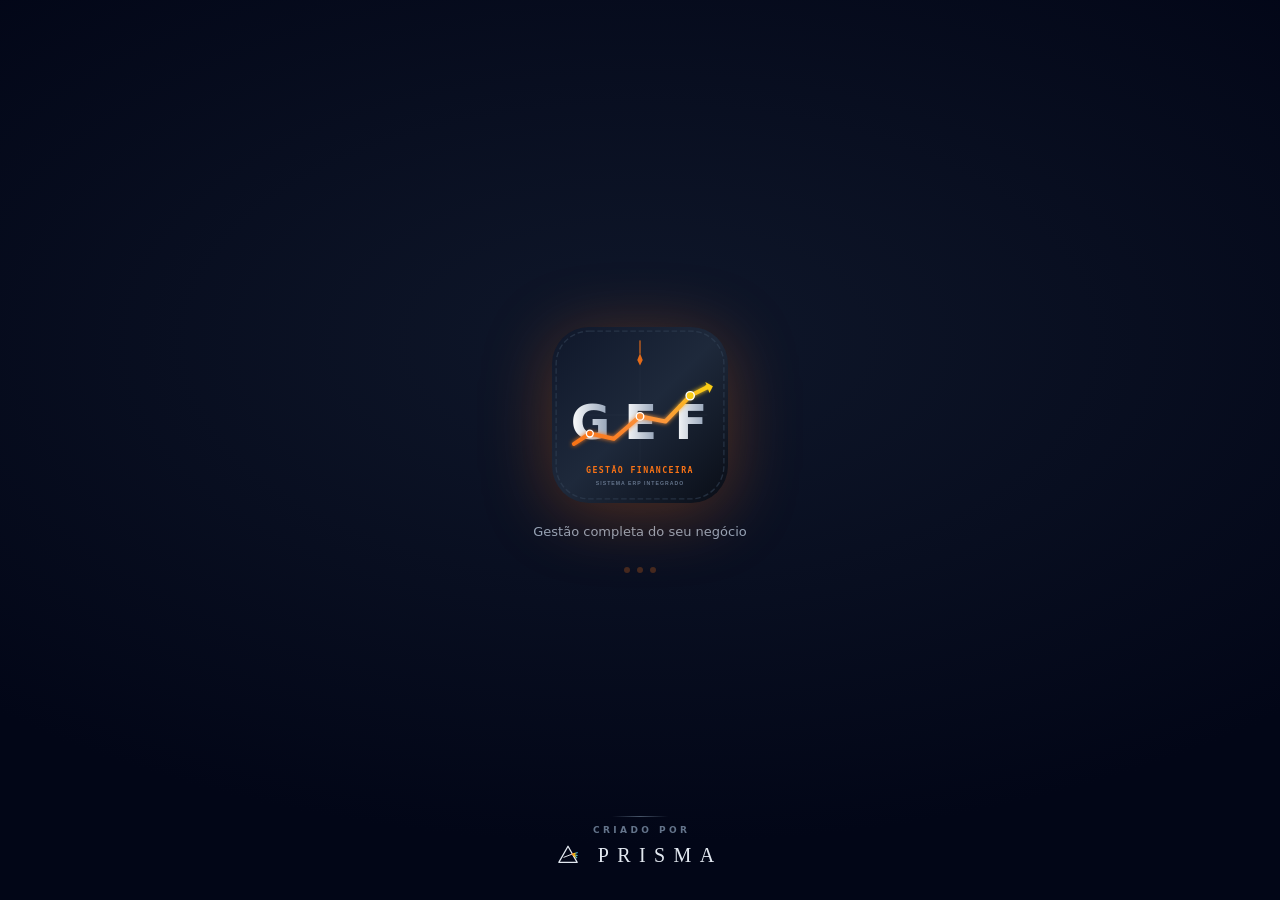
<file: index.html>
<!DOCTYPE html>
<html lang="pt-MZ">
<head>
  <meta charset="UTF-8">
  <meta name="viewport" content="width=device-width, initial-scale=1.0, viewport-fit=cover">
  <title>GEF Gestão Financeira ERP</title>
  <meta name="description" content="Gestão completa do seu negócio.">
  <meta property="og:title" content="GEF Gestão Financeira ERP">
  <meta property="og:description" content="Gestão completa do seu negócio.">
  <link rel="icon" type="image/svg+xml" href="assets/icons/icon.svg">
  <!-- PWA: o <link rel="manifest"> NÃO está aqui de propósito. js/core/app-identity.js injecta-o só depois de login válido
       (manifesto personalizado da loja ou, sem identidade, manifest.webmanifest). Assim não há instalação antes de autenticar. -->
  <meta name="theme-color" content="#020617">
  <meta name="mobile-web-app-capable" content="yes">
  <meta name="apple-mobile-web-app-capable" content="yes">
  <meta name="apple-mobile-web-app-status-bar-style" content="black-translucent">
  <meta name="apple-mobile-web-app-title" content="GEF">
  <link rel="apple-touch-icon" href="assets/icons/apple-touch-icon.png">
  
  <!-- Estilos Puros (CSS) -->
  <link rel="stylesheet" href="css/global.css">
  <link rel="stylesheet" href="css/layout.css">
  <link rel="stylesheet" href="css/components.css">
  <style>
    /* Abertura GEF + PRISMA: aparece já no 1.º frame e sai quando a aplicação desenha o ecrã (ver script no fim) */
    #gef-boot{position:fixed;inset:0;z-index:10000;display:flex;flex-direction:column;align-items:center;justify-content:center;
      background:radial-gradient(120% 90% at 50% 38%,#0f172a 0%,#020617 62%);color:#e2e8f0;transition:opacity .45s ease;
      padding:env(safe-area-inset-top,0) 0 env(safe-area-inset-bottom,0)}
    #gef-boot.out{opacity:0;pointer-events:none}
    #gef-boot .logo{width:min(46vw,176px);height:auto;filter:drop-shadow(0 10px 34px rgba(249,115,22,.30));animation:gefIn .8s ease both}
    #gef-boot .fin{margin-top:18px;font:700 11px/1 system-ui,-apple-system,sans-serif;letter-spacing:.34em;color:#f59e0b;text-transform:uppercase;padding-left:.34em}
    #gef-boot .tag{margin-top:20px;font:400 13px/1.4 system-ui,-apple-system,sans-serif;color:#94a3b8}
    #gef-boot .dots{margin-top:26px;display:flex;gap:7px}
    #gef-boot .dots i{width:6px;height:6px;border-radius:50%;background:#f97316;opacity:.25;animation:gefDot 1.1s infinite ease-in-out}
    #gef-boot .dots i:nth-child(2){animation-delay:.18s}#gef-boot .dots i:nth-child(3){animation-delay:.36s}
    #gef-boot .by{position:absolute;left:0;right:0;bottom:calc(34px + env(safe-area-inset-bottom,0px));display:flex;flex-direction:column;align-items:center;gap:9px}
    #gef-boot .by .ln{width:56px;height:1px;background:linear-gradient(90deg,transparent,#475569,transparent)}
    #gef-boot .by small{font:600 9px/1 system-ui,-apple-system,sans-serif;letter-spacing:.38em;text-transform:uppercase;color:#64748b;padding-left:.38em}
    #gef-boot .by div{display:flex;align-items:center;gap:10px}
    #gef-boot .by b{font:300 20px/1 Georgia,'Times New Roman',serif;letter-spacing:.42em;color:#e2e8f0;padding-left:.42em}
    @keyframes gefIn{from{opacity:0;transform:translateY(8px) scale(.96)}to{opacity:1;transform:none}}
    @keyframes gefDot{0%,100%{opacity:.25;transform:scale(.8)}50%{opacity:1;transform:scale(1.15)}}
    @media (prefers-reduced-motion:reduce){#gef-boot .logo,#gef-boot .dots i{animation:none}}
  </style>
</head>
<body>
  <!-- Abertura / processamento: logótipo GEF em destaque; PRISMA (empresa criadora) por baixo -->
  <div id="gef-boot" role="status" aria-label="A abrir GEF">
    <img class="logo" src="assets/icons/icon.svg" alt="GEF">
    <div class="tag">Gestão completa do seu negócio</div>
    <div class="dots" aria-hidden="true"><i></i><i></i><i></i></div>
    <div class="by">
      <span class="ln"></span><small>Criado por</small>
      <div>
        <svg width="22" height="22" viewBox="0 0 24 24" aria-hidden="true"><defs><linearGradient id="bootSp" x1="0" y1="0" x2="1" y2="0"><stop offset="0" stop-color="#f97316"/><stop offset=".5" stop-color="#facc15"/><stop offset="1" stop-color="#38bdf8"/></linearGradient></defs><path d="M12 2.5 22 20H2z" fill="none" stroke="#e2e8f0" stroke-width="1.4" stroke-linejoin="round"/><path d="M7.5 14.5 16.5 11" stroke="#f8fafc" stroke-width="1" stroke-linecap="round"/><path d="M16.5 11 22 9.5M16.5 11l5.5 1.5M16.5 11l5 4" stroke="url(#bootSp)" stroke-width="1.3" stroke-linecap="round"/></svg>
        <b>PRISMA</b>
      </div>
    </div>
  </div>

  <!-- Cabeçalho / Navbar Global -->
  <div id="navbar-root"></div>

  <!-- Layout Principal com Sidebar e Conteúdo -->
  <div class="app-layout">
    <div id="sidebar-root"></div>

    <main class="main-content" id="main-content-root">
      <!-- Banner de Alerta / Trava SaaS (se vencido) -->
      <div id="lock-banner-root"></div>

      <!-- Container Dinâmico do Módulo Ativo -->
      <div id="module-container"></div>
    </main>
  </div>

  <!-- Script Principal Vanilla JavaScript (ES Module) -->
  <script type="module" src="js/native-bridge.js"></script>
  <script type="module" src="js/app.js"></script>
  <script type="module" src="js/pwa.js"></script>
  <script>
    /* Fecha a abertura quando a aplicação já desenhou conteúdo (mín. 1,1 s para não piscar; máx. 8 s de segurança). */
    (function () {
      var boot = document.getElementById('gef-boot'); if (!boot) return;
      var t0 = Date.now(), done = false;
      function hide() { if (done) return; done = true; boot.classList.add('out'); setTimeout(function () { boot.remove(); }, 600); }
      function ready() { setTimeout(hide, Math.max(0, 1100 - (Date.now() - t0))); }
      var mc = document.getElementById('module-container');
      if (mc) {
        if (mc.children.length) ready();
        else new MutationObserver(function (m, o) { if (mc.children.length) { o.disconnect(); ready(); } }).observe(mc, { childList: true });
      }
      setTimeout(hide, 8000);
    })();
  </script>
</body>
</html>
</file>
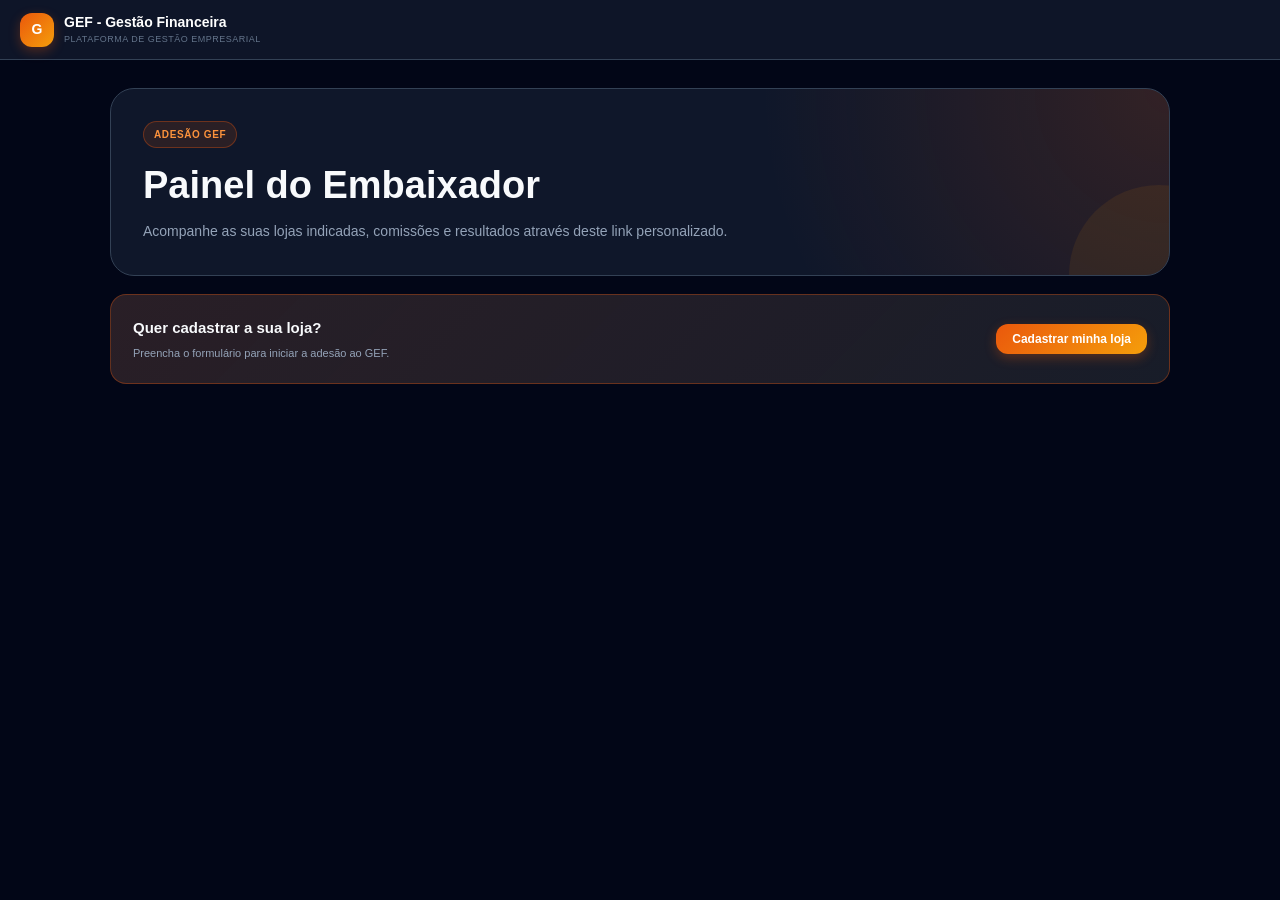
<file: adesao.html>
<!DOCTYPE html>
<html lang="pt">
<head>
    <meta charset="UTF-8">
    <meta name="viewport" content="width=device-width, initial-scale=1.0">

    <title>Adesão | GEF - Gestão Financeira</title>
    <link rel="manifest" href="./manifest.webmanifest">
    <meta name="theme-color" content="#020617">
    <link rel="icon" type="image/svg+xml" href="./assets/icons/icon.svg">
    <link rel="apple-touch-icon" href="./assets/icons/apple-touch-icon.png">

    <!-- CSS OFICIAL GEF -->
    <link rel="stylesheet" href="./css/global.css">
    <link rel="stylesheet" href="./css/components.css">
    <link rel="stylesheet" href="./css/layout.css">

    <style>

        .adesao-page {
            min-height: 100vh;
            background: var(--bg-primary);
        }

        .adesao-header {
            position: sticky;
            top: 0;
            z-index: 40;
            height: 60px;
            background-color: rgba(15, 23, 42, 0.95);
            backdrop-filter: blur(8px);
            border-bottom: 1px solid var(--border-color);
            display: flex;
            align-items: center;
            padding: 0 20px;
        }

        .adesao-brand {
            display: flex;
            align-items: center;
            gap: 10px;
        }

        .adesao-brand-mark {
            width: 34px;
            height: 34px;
            border-radius: var(--radius-md);
            display: flex;
            align-items: center;
            justify-content: center;
            background: var(--primary-gradient);
            color: #fff;
            font-weight: 900;
            font-size: 14px;
            box-shadow: 0 4px 12px rgba(234, 88, 12, .3);
        }

        .adesao-brand-text {
            display: flex;
            flex-direction: column;
        }

        .adesao-brand-title {
            font-size: 14px;
            font-weight: 900;
            color: #fff;
        }

        .adesao-brand-sub {
            font-size: 9px;
            color: var(--text-muted);
            text-transform: uppercase;
            letter-spacing: .5px;
        }

        .adesao-main {
            width: 100%;
            max-width: 1100px;
            margin: 0 auto;
            padding: 28px 20px 50px;
        }

        .hero-card {
            position: relative;
            overflow: hidden;
            background:
                radial-gradient(
                    circle at top right,
                    rgba(234, 88, 12, .16),
                    transparent 38%
                ),
                var(--bg-secondary);
            border: 1px solid var(--border-color);
            border-radius: var(--radius-xl);
            padding: 32px;
            margin-bottom: 18px;
        }

        .hero-card::after {
            content: "";
            position: absolute;
            width: 180px;
            height: 180px;
            right: -80px;
            bottom: -90px;
            background: rgba(245, 158, 11, .08);
            border-radius: 50%;
        }

        .hero-label {
            display: inline-flex;
            align-items: center;
            gap: 6px;
            margin-bottom: 14px;
            padding: 5px 10px;
            border-radius: 999px;
            background: rgba(234, 88, 12, .12);
            color: #fb923c;
            border: 1px solid rgba(234, 88, 12, .35);
            font-size: 10px;
            font-weight: 700;
            text-transform: uppercase;
            letter-spacing: .6px;
        }

        .hero-title {
            font-size: clamp(25px, 4vw, 38px);
            margin-bottom: 10px;
        }

        .hero-description {
            max-width: 720px;
            color: var(--text-secondary);
            font-size: 14px;
            line-height: 1.7;
        }

        .ambassador-profile {
            display: none;
            margin-top: 24px;
            padding-top: 20px;
            border-top: 1px solid var(--border-subtle);
        }

        .ambassador-profile-inner {
            display: flex;
            align-items: center;
            gap: 14px;
        }

        .ambassador-avatar {
            width: 48px;
            height: 48px;
            flex: 0 0 48px;
            border-radius: 50%;
            display: flex;
            align-items: center;
            justify-content: center;
            background: var(--primary-gradient);
            color: #fff;
            font-size: 17px;
            font-weight: 800;
        }

        .ambassador-label {
            color: var(--text-muted);
            font-size: 10px;
            text-transform: uppercase;
            font-weight: 700;
            letter-spacing: .5px;
        }

        .ambassador-name {
            margin-top: 2px;
            font-size: 17px;
            font-weight: 800;
        }

        .ambassador-code {
            margin-top: 3px;
            color: var(--accent-amber);
            font-family: var(--font-mono);
            font-size: 11px;
        }


        /* =====================================================
           RESUMO FINANCEIRO
        ===================================================== */

        .financial-grid {
            display: grid;
            grid-template-columns: repeat(auto-fit, minmax(170px, 1fr));
            gap: 14px;
            margin-bottom: 18px;
        }

        .financial-card {
            background: var(--bg-secondary);
            border: 1px solid var(--border-color);
            border-radius: var(--radius-lg);
            padding: 20px;
        }

        .financial-label {
            color: var(--text-muted);
            font-size: 10px;
            font-weight: 700;
            text-transform: uppercase;
            letter-spacing: .5px;
            margin-bottom: 8px;
        }

        .financial-value {
            font-size: 22px;
            font-weight: 900;
            color: var(--text-primary);
        }

        .financial-card.rate .financial-value {
            color: var(--accent-amber);
        }



        /* =====================================================
           PAINEL DO EMBAIXADOR (visível só ao dono autenticado)
        ===================================================== */

        .financial-hint {
            margin-top: 4px;
            color: var(--text-muted);
            font-size: 10px;
        }

        .owner-hint {
            display: none;
            margin-bottom: 18px;
            padding: 14px 16px;
            border-radius: var(--radius-md);
            font-size: 12px;
            line-height: 1.6;
            align-items: center;
            justify-content: space-between;
            gap: 14px;
            flex-wrap: wrap;
        }

        .owner-hint.info {
            background: rgba(59, 130, 246, .1);
            border: 1px solid rgba(59, 130, 246, .35);
            color: #bfdbfe;
        }

        .owner-hint.error {
            background: rgba(239, 68, 68, .1);
            border: 1px solid rgba(239, 68, 68, .4);
            color: #fca5a5;
        }

        .owner-hint a {
            color: inherit;
            font-weight: 800;
        }

        .share-row {
            display: flex;
            gap: 8px;
            flex-wrap: wrap;
        }

        .share-row input {
            flex: 1 1 260px;
            min-width: 0;
            font-family: var(--font-mono);
            font-size: 11px;
        }

        .store-status-row {
            display: flex;
            align-items: center;
            justify-content: space-between;
            gap: 8px;
            margin-bottom: 7px;
        }

        .notif-list {
            display: grid;
            gap: 8px;
            list-style: none;
            margin: 0;
            padding: 0;
        }

        .notif-item {
            padding: 10px 12px;
            border-radius: var(--radius-md);
            border: 1px solid var(--border-color);
            background: rgba(30, 41, 59, .55);
            font-size: 12px;
        }

        .notif-item strong {
            display: block;
            color: var(--text-primary);
        }

        .notif-item span {
            color: var(--text-secondary);
            font-size: 11px;
        }

        .notif-item small {
            display: block;
            margin-top: 2px;
            color: var(--text-muted);
            font-size: 10px;
        }

        .notif-item.danger  { border-color: rgba(239, 68, 68, .45); }
        .notif-item.warning { border-color: rgba(245, 158, 11, .45); }
        .notif-item.success { border-color: rgba(16, 185, 129, .4); }
        .notif-item.info    { border-color: rgba(59, 130, 246, .4); }

        .panel-loading {
            padding: 14px;
            text-align: center;
            color: var(--text-muted);
            font-size: 12px;
        }

        /* =====================================================
           SEÇÕES
        ===================================================== */

        .section-card {
            background: var(--bg-secondary);
            border: 1px solid var(--border-color);
            border-radius: var(--radius-lg);
            padding: 22px;
            margin-bottom: 18px;
        }

        .section-header {
            display: flex;
            align-items: center;
            justify-content: space-between;
            gap: 15px;
            padding-bottom: 14px;
            margin-bottom: 16px;
            border-bottom: 1px solid var(--border-subtle);
        }

        .section-title {
            font-size: 15px;
            font-weight: 800;
        }

        .section-description {
            color: var(--text-muted);
            font-size: 11px;
        }

        .stores-list {
            display: grid;
            grid-template-columns: repeat(auto-fit, minmax(260px, 1fr));
            gap: 12px;
        }

        .store-card {
            background: rgba(30, 41, 59, .55);
            border: 1px solid var(--border-color);
            border-radius: var(--radius-md);
            padding: 15px;
            transition: all .15s ease;
        }

        .store-card:hover {
            background: var(--bg-card);
            border-color: var(--primary);
            transform: translateY(-2px);
        }

        .store-name {
            font-size: 13px;
            font-weight: 700;
            color: #fff;
            margin-bottom: 7px;
        }

        .store-city {
            color: var(--text-secondary);
            font-size: 11px;
            margin-bottom: 12px;
        }

        .store-info {
            display: grid;
            gap: 7px;
            color: var(--text-secondary);
            font-size: 11px;
            line-height: 1.5;
        }

        .store-info strong {
            color: var(--text-primary);
        }

        .store-commission {
            margin-top: 12px;
            padding-top: 12px;
            border-top: 1px solid var(--border-subtle);
            color: var(--accent-emerald);
            font-weight: 700;
        }

        .empty-stores {
            padding: 25px;
            text-align: center;
            color: var(--text-muted);
            border: 1px dashed var(--border-color);
            border-radius: var(--radius-md);
        }


        /* =====================================================
           CTA
        ===================================================== */

        .cta-card {
            background:
                linear-gradient(
                    135deg,
                    rgba(234, 88, 12, .12),
                    rgba(245, 158, 11, .04)
                ),
                var(--bg-secondary);
            border: 1px solid rgba(234, 88, 12, .35);
            border-radius: var(--radius-lg);
            padding: 22px;
            display: flex;
            align-items: center;
            justify-content: space-between;
            gap: 20px;
        }

        .cta-title {
            font-size: 15px;
            font-weight: 800;
            margin-bottom: 5px;
        }

        .cta-text {
            color: var(--text-secondary);
            font-size: 11px;
        }

        .cta-button {
            flex-shrink: 0;
        }


        /* =====================================================
           FORMULÁRIO
        ===================================================== */

        .form-section {
            display: none;
            animation: fadeIn .2s ease-out forwards;
        }

        .form-grid {
            display: grid;
            grid-template-columns: 1fr 1fr;
            gap: 14px;
        }

        .form-group {
            display: flex;
            flex-direction: column;
        }

        .form-group.full {
            grid-column: 1 / -1;
        }

        .form-label {
            margin-bottom: 6px;
            color: var(--text-secondary);
            font-size: 11px;
            font-weight: 600;
        }

        .form-actions {
            margin-top: 18px;
            display: flex;
            justify-content: flex-end;
        }


        /* =====================================================
           MENSAGENS
        ===================================================== */

        .message {
            display: none;
            margin-top: 16px;
            padding: 12px 14px;
            border-radius: var(--radius-md);
            font-size: 12px;
        }

        .message.error {
            display: block;
            background: rgba(239, 68, 68, .12);
            border: 1px solid rgba(239, 68, 68, .4);
            color: #fca5a5;
        }

        .message.success {
            display: block;
            background: rgba(16, 185, 129, .12);
            border: 1px solid rgba(16, 185, 129, .4);
            color: #6ee7b7;
        }

        .public-message {
            display: none;
            margin-top: 16px;
        }

        .blocked-card {
            display: none;
            padding: 18px;
            border-radius: var(--radius-md);
            background: rgba(239, 68, 68, .1);
            border: 1px solid rgba(239, 68, 68, .35);
            color: #fca5a5;
            font-size: 12px;
            line-height: 1.6;
        }


        /* =====================================================
           RESPONSIVO
        ===================================================== */

        @media (max-width: 700px) {

            .adesao-main {
                padding: 18px 12px 35px;
            }

            .hero-card {
                padding: 22px;
            }

            .financial-grid {
                grid-template-columns: 1fr 1fr;
            }

            .cta-card {
                flex-direction: column;
                align-items: stretch;
            }

            .cta-button {
                width: 100%;
            }

            .form-grid {
                grid-template-columns: 1fr;
            }

            .form-group.full {
                grid-column: auto;
            }
        }

    </style>
</head>


<body>

<div class="adesao-page">

    <header class="adesao-header">

        <div class="adesao-brand">

            <div class="adesao-brand-mark">
                G
            </div>

            <div class="adesao-brand-text">

                <div class="adesao-brand-title">
                    GEF - Gestão Financeira
                </div>

                <div class="adesao-brand-sub">
                    Plataforma de gestão empresarial
                </div>

            </div>

        </div>

    </header>


    <main class="adesao-main">


        <!-- =====================================================
             APRESENTAÇÃO
        ====================================================== -->

        <section class="hero-card animate-fade">

            <div class="hero-label">
                Adesão GEF
            </div>

            <h1 class="hero-title">
                Painel do Embaixador
            </h1>

            <p class="hero-description">
                Acompanhe as suas lojas indicadas, comissões e
                resultados através deste link personalizado.
            </p>


            <div
                id="ambassador-box"
                class="ambassador-profile"
            >

                <div class="ambassador-profile-inner">

                    <div
                        id="ambassador-avatar"
                        class="ambassador-avatar"
                    >
                        G
                    </div>

                    <div>

                        <div class="ambassador-label">
                            Embaixador responsável
                        </div>

                        <div
                            id="ambassador-name"
                            class="ambassador-name"
                        >
                            —
                        </div>

                        <div
                            id="ambassador-code"
                            class="ambassador-code"
                        >
                            —
                        </div>

                    </div>

                </div>

            </div>

        </section>


        <!-- =====================================================
             AVISO DE ACESSO (visitante / sessão expirada / perfil errado / erro)
        ====================================================== -->

        <section id="owner-hint" class="owner-hint" role="status" aria-live="polite">
            <span id="owner-hint-text"></span>
            <a id="owner-hint-link" class="btn btn-secondary" href="./index.html?tab=EMBAIXADORES" style="text-decoration:none;">
                Entrar no painel do embaixador
            </a>
        </section>


        <!-- =====================================================
             PAINEL DO EMBAIXADOR  (só é mostrado ao dono autenticado;
             o servidor devolve apenas os dados do próprio embaixador)
        ====================================================== -->

        <div id="owner-loading" class="panel-loading" style="display:none;">
            A carregar o seu painel...
        </div>

        <section
            id="financial-section"
            class="financial-grid animate-fade"
            style="display:none;"
        ></section>


        <section
            id="share-section"
            class="section-card animate-fade"
            style="display:none;"
        >
            <div class="section-header">
                <div>
                    <div class="section-title">O seu link de indicação</div>
                    <div class="section-description">
                        Partilhe este link: as lojas registadas através dele ficam vinculadas a si.
                    </div>
                </div>
                <a class="btn btn-secondary" href="./index.html?tab=EMBAIXADORES" style="text-decoration:none;">
                    Abrir painel completo
                </a>
            </div>

            <div class="share-row">
                <input id="ref-link-input" type="text" readonly aria-label="Link de indicação">
                <button id="ref-copy-btn" type="button" class="btn btn-primary">Copiar link</button>
                <a id="ref-whatsapp-btn" class="btn btn-secondary" href="#" target="_blank" rel="noopener" style="text-decoration:none;">
                    Partilhar no WhatsApp
                </a>
            </div>
        </section>


        <section
            id="notifications-section"
            class="section-card animate-fade"
            style="display:none;"
        >
            <div class="section-header">
                <div>
                    <div class="section-title">Notificações</div>
                    <div class="section-description">
                        Novas adesões, alterações de estado, comissões e liquidações (últimos 30 dias).
                    </div>
                </div>
                <span id="notifications-count" class="badge badge-blue">0</span>
            </div>

            <ul id="notifications-list" class="notif-list"></ul>
        </section>


        <section
            id="stores-section"
            class="section-card animate-fade"
            style="display:none;"
        >
            <div class="section-header">
                <div>
                    <div class="section-title">Lojas vinculadas</div>
                    <div class="section-description">
                        Lojas registadas através do seu link ou criadas por si.
                    </div>
                </div>
                <span id="stores-count" class="badge badge-orange">0 lojas</span>
            </div>

            <div id="stores-list" class="stores-list"></div>
        </section>


        <!-- =====================================================
             CTA
        ====================================================== -->

        <section
            id="cta-section"
            class="cta-card animate-fade"
        >

            <div>

                <div class="cta-title">
                    Quer cadastrar a sua loja?
                </div>

                <div class="cta-text">
                    Preencha o formulário para iniciar a adesão ao GEF.
                </div>

            </div>

            <button
                id="register-store-btn"
                type="button"
                class="btn btn-primary cta-button"
            >
                Cadastrar minha loja
            </button>

        </section>


        <!-- =====================================================
             BLOQUEIO
        ====================================================== -->

        <section
            id="blocked-card"
            class="blocked-card"
        >
            Este link de embaixador está temporariamente bloqueado.
            O cadastro de novas lojas não está disponível neste momento.
        </section>


        <!-- =====================================================
             FORMULÁRIO
        ====================================================== -->

        <section
            id="form-section"
            class="section-card form-section"
        >

            <div class="card-header">

                <div>

                    <div class="card-title">
                        Registar minha loja
                    </div>

                    <div class="section-description">
                        Preencha os dados da empresa e do administrador.
                    </div>

                </div>

            </div>


            <form id="adesao-form" autocomplete="off">

                <div class="form-grid">


                    <div class="form-group full">

                        <label
                            class="form-label"
                            for="businessType"
                        >
                            Tipo de negócio *
                        </label>

                        <select
                            id="businessType"
                            name="businessType"
                            required
                        >
                            <option value="">A carregar…</option>
                        </select>

                    </div>


                    <div class="form-group full">

                        <label
                            class="form-label"
                            for="storeName"
                        >
                            Nome da empresa / loja *
                        </label>

                        <input
                            id="storeName"
                            name="storeName"
                            autocomplete="off"
                            required
                        >

                    </div>


                    <div class="form-group">

                        <label
                            class="form-label"
                            for="ownerName"
                        >
                            Nome do responsável *
                        </label>

                        <input
                            id="ownerName"
                            name="ownerName"
                            autocomplete="off"
                            required
                        >

                    </div>


                    <div class="form-group">

                        <label
                            class="form-label"
                            for="phone"
                        >
                            Contacto (telemóvel) — é com ele que entra *
                        </label>

                        <input
                            id="phone"
                            name="phone"
                            type="tel"
                            inputmode="tel"
                            autocomplete="off"
                            maxlength="30"
                            required
                        >

                    </div>


                    <div class="form-group">

                        <label
                            class="form-label"
                            for="city"
                        >
                            Cidade
                        </label>

                        <input
                            id="city"
                            name="city"
                            autocomplete="off"
                        >

                    </div>


                    <div class="form-group">

                        <label
                            class="form-label"
                            for="nuitNif"
                        >
                            NUIT / NIF
                        </label>

                        <input
                            id="nuitNif"
                            name="nuitNif"
                            autocomplete="off"
                        >

                    </div>


                    <div class="form-group full">

                        <label
                            class="form-label"
                            for="address"
                        >
                            Endereço *
                        </label>

                        <input
                            id="address"
                            name="address"
                            autocomplete="off"
                            maxlength="300"
                            required
                        >

                    </div>


                    <div class="form-group">

                        <label
                            class="form-label"
                            for="monthlyFee"
                        >
                            Mensalidade
                        </label>

                        <input
                            id="monthlyFee"
                            name="monthlyFee"
                            type="number"
                            min="0"
                            step="0.01"
                            autocomplete="off"
                        >

                    </div>


                    <div class="form-group">

                        <label
                            class="form-label"
                            for="adminEmail"
                        >
                            E-mail (opcional — só para promoções)
                        </label>

                        <input
                            id="adminEmail"
                            name="adminEmail"
                            type="email"
                            autocomplete="off"
                            maxlength="120"
                        >

                    </div>


                    <div class="form-group">

                        <label
                            class="form-label"
                            for="adminPassword"
                        >
                            Palavra-passe *
                        </label>

                        <input
                            id="adminPassword"
                            name="adminPassword"
                            type="password"
                            minlength="8"
                            autocomplete="new-password"
                            required
                        >

                    </div>

                </div>


                <label style="display:flex;gap:8px;align-items:flex-start;font-size:12px;margin:10px 0 0;line-height:1.4;">
                    <input type="checkbox" id="emailOptin" name="emailOptin" autocomplete="off" style="margin-top:2px;">
                    <span>Aceito receber promoções por email (só se indicou email; opcional).</span>
                </label>

                <div class="form-actions">

                    <button
                        id="submit-btn"
                        type="submit"
                        class="btn btn-primary"
                    >
                        Criar conta e registar empresa
                    </button>

                </div>

            </form>


            <div
                id="message"
                class="message"
            ></div>

        </section>


        <!-- =====================================================
             MENSAGEM PÚBLICA
        ====================================================== -->

        <div
            id="public-message"
            class="message public-message"
        ></div>


    </main>

</div>


<script
    type="module"
    src="./js/adesao-publica.js"
></script>

<script
    type="module"
    src="./js/adesao.js"
></script>

</body>
</html>
</file>
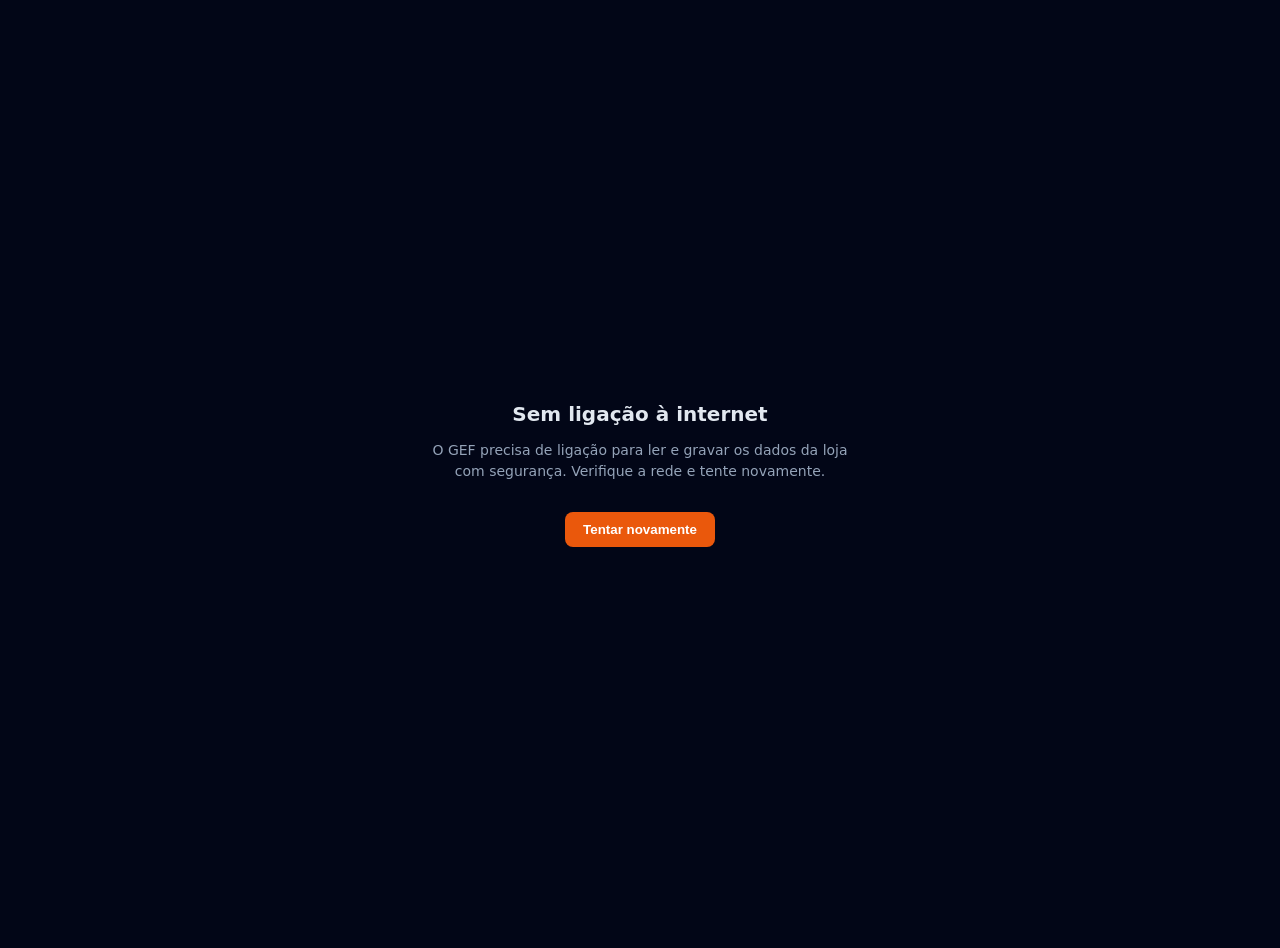
<file: offline.html>
<!DOCTYPE html>
<html lang="pt-MZ">
<head>
  <meta charset="UTF-8">
  <meta name="viewport" content="width=device-width, initial-scale=1.0">
  <meta name="theme-color" content="#020617">
  <title>Sem ligação | GEF</title>
  <style>
    body { margin: 0; min-height: 100vh; display: flex; align-items: center; justify-content: center; background: #020617; color: #e2e8f0; font-family: system-ui, sans-serif; text-align: center; padding: 24px; }
    .box { max-width: 420px; }
    h1 { font-size: 20px; margin: 0 0 8px; }
    p { font-size: 14px; color: #94a3b8; line-height: 1.5; }
    button { margin-top: 16px; padding: 10px 18px; border: 0; border-radius: 8px; background: #ea580c; color: #fff; font-weight: 700; cursor: pointer; }
  </style>
</head>
<body>
  <div class="box">
    <h1>Sem ligação à internet</h1>
    <p>O GEF precisa de ligação para ler e gravar os dados da loja com segurança. Verifique a rede e tente novamente.</p>
    <button onclick="location.reload()">Tentar novamente</button>
  </div>
</body>
</html>
</file>
<file: css/global.css>
/* ==========================================================================
   GEF - GESTÃO FINANCEIRA | GLOBAL CSS
   Vanilla CSS puro, robusto, responsivo e de alto contraste
   ========================================================================== */

:root {
  --bg-primary: #020617;
  --bg-secondary: #0f172a;
  --bg-card: #1e293b;
  --bg-card-hover: #334155;
  --bg-input: #0f172a;
  --border-color: #334155;
  --border-subtle: #1e293b;
  
  --text-primary: #f8fafc;
  --text-secondary: #94a3b8;
  --text-muted: #64748b;
  
  --primary: #ea580c;
  --primary-hover: #f97316;
  --primary-gradient: linear-gradient(135deg, #ea580c 0%, #f59e0b 100%);
  --accent-amber: #f59e0b;
  --accent-emerald: #10b981;
  --accent-cyan: #06b6d4;
  --accent-blue: #3b82f6;
  --accent-red: #ef4444;

  --radius-sm: 8px;
  --radius-md: 12px;
  --radius-lg: 16px;
  --radius-xl: 24px;
  
  --font-sans: 'Plus Jakarta Sans', -apple-system, BlinkMacSystemFont, "Segoe UI", Roboto, sans-serif;
  --font-mono: 'JetBrains Mono', monospace, Consolas, Courier;
}

*, *::before, *::after {
  box-sizing: border-box;
  margin: 0;
  padding: 0;
}

html, body {
  min-height: 100vh;
  background-color: var(--bg-primary);
  color: var(--text-primary);
  font-family: var(--font-sans);
  font-size: 14px;
  line-height: 1.5;
  -webkit-font-smoothing: antialiased;
  -moz-osx-font-smoothing: grayscale;
}

body::selection {
  background: var(--primary);
  color: #ffffff;
}

/* Typography & Links */
h1, h2, h3, h4, h5, h6 {
  font-weight: 700;
  color: var(--text-primary);
  line-height: 1.25;
}

a {
  color: inherit;
  text-decoration: none;
}

button {
  font-family: inherit;
  cursor: pointer;
  border: none;
  background: none;
}

input, select, textarea {
  font-family: inherit;
  font-size: 13px;
  color: var(--text-primary);
  background-color: var(--bg-input);
  border: 1px solid var(--border-color);
  border-radius: var(--radius-md);
  padding: 8px 12px;
  outline: none;
  transition: border-color 0.15s ease, box-shadow 0.15s ease;
}

input:focus, select:focus, textarea:focus {
  border-color: var(--primary-hover);
  box-shadow: 0 0 0 2px rgba(234, 88, 12, 0.2);
}

input::placeholder, textarea::placeholder {
  color: var(--text-muted);
}

.font-mono {
  font-family: var(--font-mono);
}

/* Utility buttons */
.btn {
  display: inline-flex;
  align-items: center;
  justify-content: center;
  gap: 6px;
  padding: 8px 16px;
  border-radius: var(--radius-md);
  font-size: 12px;
  font-weight: 600;
  transition: all 0.15s ease;
  white-space: nowrap;
  user-select: none;
}

.btn:active {
  transform: scale(0.98);
}

.btn-primary {
  background: var(--primary-gradient);
  color: #ffffff;
  box-shadow: 0 4px 12px rgba(234, 88, 12, 0.3);
}

.btn-primary:hover {
  filter: brightness(1.1);
}

.btn-secondary {
  background-color: var(--bg-card);
  color: var(--text-primary);
  border: 1px solid var(--border-color);
}

.btn-secondary:hover {
  background-color: var(--bg-card-hover);
  border-color: var(--text-secondary);
}

.btn-success {
  background-color: #065f46;
  color: #a7f3d0;
  border: 1px solid #10b981;
}

.btn-success:hover {
  background-color: #047857;
}

.btn-danger {
  background-color: #7f1d1d;
  color: #fecaca;
  border: 1px solid #ef4444;
}

.btn-danger:hover {
  background-color: #991b1b;
}

/* Badges */
.badge {
  display: inline-flex;
  align-items: center;
  gap: 4px;
  padding: 2px 8px;
  border-radius: 9999px;
  font-size: 10px;
  font-weight: 700;
  text-transform: uppercase;
  letter-spacing: 0.5px;
}

.badge-orange {
  background: rgba(234, 88, 12, 0.15);
  color: #fb923c;
  border: 1px solid rgba(234, 88, 12, 0.4);
}

.badge-emerald {
  background: rgba(16, 185, 129, 0.15);
  color: #34d399;
  border: 1px solid rgba(16, 185, 129, 0.4);
}

.badge-red {
  background: rgba(239, 68, 68, 0.15);
  color: #f87171;
  border: 1px solid rgba(239, 68, 68, 0.4);
}

.badge-amber {
  background: rgba(245, 158, 11, 0.15);
  color: #fbbf24;
  border: 1px solid rgba(245, 158, 11, 0.4);
}

.badge-blue {
  background: rgba(59, 130, 246, 0.15);
  color: #60a5fa;
  border: 1px solid rgba(59, 130, 246, 0.4);
}

/* Scrollbars */
::-webkit-scrollbar {
  width: 6px;
  height: 6px;
}

::-webkit-scrollbar-track {
  background: var(--bg-primary);
}

::-webkit-scrollbar-thumb {
  background: var(--border-color);
  border-radius: 4px;
}

::-webkit-scrollbar-thumb:hover {
  background: var(--text-muted);
}

/* Responsive tables */
.table-responsive {
  width: 100%;
  overflow-x: auto;
}

table {
  width: 100%;
  border-collapse: collapse;
  text-align: left;
}

th {
  background-color: rgba(15, 23, 42, 0.8);
  color: var(--text-secondary);
  font-size: 11px;
  font-weight: 700;
  text-transform: uppercase;
  letter-spacing: 0.5px;
  padding: 10px 14px;
  border-bottom: 1px solid var(--border-color);
}

td {
  padding: 10px 14px;
  border-bottom: 1px solid var(--border-subtle);
  font-size: 12px;
}

tr:hover td {
  background-color: rgba(30, 41, 59, 0.4);
}

/* Animations */
@keyframes fadeIn {
  from { opacity: 0; transform: translateY(4px); }
  to { opacity: 1; transform: translateY(0); }
}

.animate-fade {
  animation: fadeIn 0.2s ease-out forwards;
}
</file>
<file: css/layout.css>
/* ==========================================================================
   GEF - GESTÃO FINANCEIRA | LAYOUT CSS
   ========================================================================== */

.app-wrapper {
  display: flex;
  flex-direction: column;
  min-height: 100vh;
  background-color: var(--bg-primary);
  overflow-x: hidden;
}

/* Header Navbar */
.app-header {
  position: sticky;
  top: 0;
  z-index: 40;
  height: 60px;
  background-color: rgba(15, 23, 42, 0.95);
  backdrop-filter: blur(8px);
  border-bottom: 1px solid var(--border-color);
  display: flex;
  align-items: center;
  justify-content: space-between;
  padding: 0 16px;
}

.brand-container {
  display: flex;
  align-items: center;
  gap: 12px;
}

.brand-logo {
  display: flex;
  align-items: center;
  gap: 10px;
  user-select: none;
}

.brand-logo svg {
  height: 36px;
  width: auto;
}

.brand-info {
  display: flex;
  flex-direction: column;
}

.brand-title {
  display: flex;
  align-items: center;
  gap: 6px;
  font-weight: 900;
  font-size: 14px;
  letter-spacing: -0.5px;
}

.brand-title .gef {
  color: #ffffff;
}

.brand-title .tag {
  font-size: 9px;
  font-weight: 700;
  background: rgba(245, 158, 11, 0.2);
  color: var(--accent-amber);
  border: 1px solid rgba(245, 158, 11, 0.3);
  padding: 1px 5px;
  border-radius: 4px;
  text-transform: uppercase;
}

.brand-sub {
  font-size: 9px;
  color: var(--text-muted);
  text-transform: uppercase;
  letter-spacing: 0.5px;
  font-weight: 600;
}

/* Store selector dropdown */
.store-selector {
  position: relative;
}

.store-selector-btn {
  display: flex;
  align-items: center;
  gap: 6px;
  padding: 6px 10px;
  background: var(--bg-card);
  border: 1px solid var(--border-color);
  border-radius: var(--radius-md);
  color: var(--text-primary);
  font-size: 11px;
  font-weight: 600;
  max-width: 200px;
  white-space: nowrap;
  overflow: hidden;
  text-overflow: ellipsis;
  cursor: pointer;
}

.store-selector-btn:hover {
  border-color: var(--primary-hover);
}

.store-dropdown-menu {
  position: absolute;
  top: 100%;
  left: 0;
  margin-top: 6px;
  width: 280px;
  background-color: var(--bg-secondary);
  border: 1px solid var(--border-color);
  border-radius: var(--radius-lg);
  box-shadow: 0 10px 25px -5px rgba(0, 0, 0, 0.5);
  padding: 6px;
  z-index: 50;
  display: none;
}

.store-dropdown-menu.show {
  display: block;
}

.store-dropdown-item {
  width: 100%;
  text-align: left;
  padding: 8px 10px;
  border-radius: var(--radius-sm);
  color: var(--text-primary);
  font-size: 12px;
  display: flex;
  align-items: center;
  justify-content: space-between;
  transition: background 0.1s ease;
}

.store-dropdown-item:hover {
  background-color: var(--bg-card);
}

.store-dropdown-item.active {
  background-color: var(--primary);
  color: #ffffff;
}

/* Header Right Actions */
.header-actions {
  display: flex;
  align-items: center;
  gap: 8px;
}

.status-pill {
  display: flex;
  align-items: center;
  gap: 6px;
  padding: 4px 10px;
  border-radius: 9999px;
  font-size: 11px;
  font-weight: 600;
  font-family: var(--font-mono);
  background: rgba(16, 185, 129, 0.1);
  color: #34d399;
  border: 1px solid rgba(16, 185, 129, 0.3);
}

.status-pill.offline {
  background: rgba(245, 158, 11, 0.1);
  color: #fbbf24;
  border-color: rgba(245, 158, 11, 0.3);
}

.location-selector {
  display: flex;
  background: var(--bg-card);
  border: 1px solid var(--border-color);
  border-radius: var(--radius-md);
  padding: 2px;
}

.location-btn {
  padding: 4px 10px;
  border-radius: var(--radius-sm);
  font-size: 11px;
  font-weight: 600;
  color: var(--text-secondary);
  transition: all 0.15s ease;
}

.location-btn.active {
  background-color: var(--primary);
  color: #ffffff;
}

/* User profile button & info */
.user-profile-info {
  display: flex;
  align-items: center;
  gap: 10px;
  border-left: 1px solid var(--border-color);
  padding-left: 12px;
}

.user-meta {
  display: flex;
  flex-direction: column;
  text-align: right;
}

.user-name {
  font-size: 12px;
  font-weight: 700;
  color: #ffffff;
  max-width: 140px;
  white-space: nowrap;
  overflow: hidden;
  text-overflow: ellipsis;
}

.user-role-badge {
  font-size: 10px;
  font-family: var(--font-mono);
  color: var(--accent-amber);
}

/* Main Layout Grid (Sidebar + View) */
.app-layout,
.app-body {
  display: flex !important;
  flex-direction: row !important;
  height: calc(100vh - 60px);
  min-height: calc(100vh - 60px);
  width: 100%;
  overflow: hidden;
}

#sidebar-root,
#sidebar-container {
  width: 240px;
  min-width: 240px;
  flex-shrink: 0;
  height: 100%;
  background-color: var(--bg-secondary);
  border-right: 1px solid var(--border-color);
  overflow-y: auto;
}

.main-content,
.app-content {
  flex: 1;
  min-width: 0;
  padding: 16px;
  overflow-y: auto;
  height: 100%;
  background-color: var(--bg-primary);
}

/* Sidebar */
.app-sidebar {
  width: 100%;
  height: 100%;
  background-color: var(--bg-secondary);
  display: flex;
  flex-direction: column;
  justify-content: space-between;
  overflow-y: auto;
  user-select: none;
}

.sidebar-nav-section {
  margin-bottom: 16px;
  padding: 0 10px;
}

.sidebar-section-title {
  padding: 4px 10px;
  margin-bottom: 4px;
  font-size: 10px;
  font-weight: 700;
  letter-spacing: 0.8px;
  color: var(--text-muted);
  text-transform: uppercase;
  font-family: var(--font-mono);
}

.nav-item {
  width: 100%;
  display: flex;
  align-items: center;
  justify-content: space-between;
  padding: 8px 12px;
  border-radius: var(--radius-md);
  font-size: 12px;
  font-weight: 500;
  color: var(--text-secondary);
  transition: all 0.15s ease;
  margin-bottom: 2px;
}

.nav-item:hover {
  background-color: var(--bg-card);
  color: #ffffff;
}

.nav-item.active {
  background: var(--primary-gradient);
  color: #ffffff;
  font-weight: 700;
  box-shadow: 0 4px 12px rgba(234, 88, 12, 0.3);
}

.nav-item-content {
  display: flex;
  align-items: center;
  gap: 10px;
}

.nav-item-icon {
  width: 16px;
  height: 16px;
}

.sidebar-footer {
  padding: 12px;
  margin: 10px;
  background-color: rgba(2, 6, 23, 0.7);
  border: 1px solid var(--border-subtle);
  border-radius: var(--radius-lg);
  font-size: 11px;
}

.sidebar-footer-role {
  display: flex;
  align-items: center;
  justify-content: space-between;
}

/* Main View Container */
.app-content {
  flex: 1;
  min-width: 0;
  padding: 20px;
  overflow-y: auto;
  height: 100%;
}

.view-container {
  width: 100%;
  max-width: 1280px;
  margin: 0 auto;
  display: flex;
  flex-direction: column;
  gap: 20px;
}

/* Lock Warning Banner */
.lock-banner {
  background-color: rgba(69, 10, 10, 0.95);
  border-bottom: 1px solid rgba(239, 68, 68, 0.4);
  color: #fca5a5;
  padding: 8px 16px;
  display: flex;
  align-items: center;
  justify-content: space-between;
  gap: 12px;
  font-size: 12px;
  z-index: 30;
}

.lock-banner.trial {
  background-color: rgba(69, 26, 3, 0.95);
  border-bottom-color: rgba(245, 158, 11, 0.4);
  color: #fde68a;
}

/* Responsive queries */
@media (max-width: 900px) {
  .app-sidebar {
    width: 200px;
  }
  .app-content {
    padding: 12px;
  }
}

@media (max-width: 768px) {
  .app-layout,
  .app-body {
    flex-direction: row !important;
    height: calc(100vh - 60px) !important;
  }
  #sidebar-root,
  #sidebar-container,
  .app-sidebar {
    width: 64px !important;
    min-width: 64px !important;
    height: 100% !important;
    border-right: 1px solid var(--border-color) !important;
    border-bottom: none !important;
  }
  .sidebar-section-title,
  .nav-item-content span:not(.nav-item-icon),
  .sidebar-footer {
    display: none !important;
  }
  .nav-item {
    justify-content: center !important;
    padding: 10px 4px !important;
  }
  .user-meta, .location-selector {
    display: none;
  }
  .main-content,
  .app-content {
    padding: 10px;
    flex: 1;
    min-width: 0;
  }
}
</file>
<file: css/components.css>
/* ==========================================================================
   GEF - GESTÃO FINANCEIRA | COMPONENTS CSS
   ========================================================================== */

/* Cards */
.card {
  background-color: var(--bg-secondary);
  border: 1px solid var(--border-color);
  border-radius: var(--radius-lg);
  padding: 20px;
  box-shadow: 0 4px 12px rgba(0, 0, 0, 0.2);
}

.card-header {
  display: flex;
  align-items: center;
  justify-content: space-between;
  padding-bottom: 12px;
  margin-bottom: 16px;
  border-bottom: 1px solid var(--border-subtle);
}

.card-title {
  font-size: 14px;
  font-weight: 700;
  color: var(--text-primary);
  display: flex;
  align-items: center;
  gap: 8px;
}

/* KPI Cards */
.grid-kpi {
  display: grid;
  grid-template-columns: repeat(auto-fit, minmax(220px, 1fr));
  gap: 14px;
}

.kpi-card {
  background-color: var(--bg-secondary);
  border: 1px solid var(--border-color);
  border-radius: var(--radius-lg);
  padding: 16px;
  display: flex;
  flex-direction: column;
  justify-content: space-between;
  transition: border-color 0.15s ease;
}

.kpi-card:hover {
  border-color: var(--primary);
}

.kpi-top {
  display: flex;
  align-items: center;
  justify-content: space-between;
  margin-bottom: 8px;
}

.kpi-label {
  font-size: 11px;
  font-weight: 600;
  color: var(--text-secondary);
  text-transform: uppercase;
  letter-spacing: 0.5px;
}

.kpi-icon {
  width: 32px;
  height: 32px;
  border-radius: var(--radius-sm);
  display: flex;
  align-items: center;
  justify-content: center;
  background: rgba(234, 88, 12, 0.1);
  color: var(--primary);
}

.kpi-value {
  font-size: 22px;
  font-weight: 800;
  font-family: var(--font-mono);
  color: #ffffff;
}

.kpi-desc {
  font-size: 11px;
  color: var(--text-muted);
  margin-top: 4px;
}

/* Modal System */
.modal-backdrop {
  position: fixed;
  inset: 0;
  z-index: 100;
  background-color: rgba(2, 6, 23, 0.85);
  backdrop-filter: blur(4px);
  display: flex;
  align-items: center;
  justify-content: center;
  padding: 16px;
  overflow-y: auto;
}

.modal-dialog {
  background-color: var(--bg-secondary);
  border: 1px solid var(--border-color);
  border-radius: var(--radius-xl);
  box-shadow: 0 25px 50px -12px rgba(0, 0, 0, 0.6);
  width: 100%;
  max-width: 540px;
  max-height: 90vh;
  display: flex;
  flex-direction: column;
  overflow: hidden;
  animation: fadeIn 0.2s ease-out;
}

.modal-dialog.modal-lg {
  max-width: 760px;
}

.modal-header {
  padding: 16px 20px;
  background-color: rgba(30, 41, 59, 0.6);
  border-bottom: 1px solid var(--border-color);
  display: flex;
  align-items: center;
  justify-content: space-between;
}

.modal-title {
  font-size: 15px;
  font-weight: 700;
  color: #ffffff;
}

.modal-close-btn {
  color: var(--text-muted);
  padding: 4px;
  border-radius: var(--radius-sm);
  transition: all 0.15s ease;
}

.modal-close-btn:hover {
  color: #ffffff;
  background-color: var(--bg-card);
}

.modal-body {
  padding: 20px;
  overflow-y: auto;
  flex: 1;
}

.modal-footer {
  padding: 14px 20px;
  background-color: rgba(30, 41, 59, 0.4);
  border-top: 1px solid var(--border-color);
  display: flex;
  align-items: center;
  justify-content: flex-end;
  gap: 10px;
}

/* POS Interface Layout */
.pos-container {
  display: flex;
  flex-direction: column;
  gap: 16px;
  width: 100%;
}

.pos-catalog-pane,
.pos-products-panel {
  width: 100%;
  display: flex;
  flex-direction: column;
}

.pos-cart-panel,
.pos-cart-pane {
  width: 100%;
  display: flex;
  flex-direction: column;
}

.pos-cart-bottom-grid {
  display: grid;
  grid-template-columns: 1.4fr 1fr;
  gap: 16px;
}

@media (max-width: 900px) {
  .pos-cart-bottom-grid {
    grid-template-columns: 1fr;
  }
}

.pos-search-box {
  display: flex;
  flex-direction: column;
  gap: 10px;
  padding-bottom: 12px;
  border-bottom: 1px solid var(--border-color);
}

.category-chips {
  display: flex;
  gap: 6px;
  overflow-x: auto;
  padding-bottom: 4px;
}

.category-chip {
  padding: 4px 12px;
  border-radius: var(--radius-sm);
  font-size: 11px;
  font-weight: 600;
  background-color: var(--bg-card);
  color: var(--text-secondary);
  cursor: pointer;
  white-space: nowrap;
  transition: all 0.15s ease;
}

.category-chip.active {
  background-color: var(--primary);
  color: #ffffff;
}

.product-grid {
  flex: 1;
  overflow-y: auto;
  padding-top: 12px;
  display: grid;
  grid-template-columns: repeat(auto-fill, minmax(200px, 1fr));
  gap: 12px;
}

.product-card {
  background-color: rgba(30, 41, 59, 0.6);
  border: 1px solid var(--border-color);
  border-radius: var(--radius-md);
  padding: 12px;
  display: flex;
  flex-direction: column;
  justify-content: space-between;
  cursor: pointer;
  user-select: none;
  transition: all 0.15s ease;
}

.product-card:hover {
  background-color: var(--bg-card);
  border-color: var(--primary);
  transform: translateY(-2px);
}

.product-card.out-of-stock {
  opacity: 0.5;
  cursor: not-allowed;
}

.product-card-title {
  font-size: 12px;
  font-weight: 700;
  color: #ffffff;
  line-height: 1.3;
}

.product-card-code {
  font-size: 10px;
  font-family: var(--font-mono);
  color: var(--primary-hover);
  margin-bottom: 4px;
}

.product-card-footer {
  margin-top: 10px;
  padding-top: 8px;
  border-top: 1px solid var(--border-subtle);
  display: flex;
  align-items: flex-end;
  justify-content: space-between;
}

.product-card-price {
  font-size: 14px;
  font-weight: 800;
  font-family: var(--font-mono);
  color: #ffffff;
}

/* POS Cart Pane */
.pos-cart-pane {
  width: 100%;
  background-color: var(--bg-secondary);
  border: 1px solid var(--border-color);
  border-radius: var(--radius-lg);
  padding: 16px;
  display: flex;
  flex-direction: column;
  justify-content: space-between;
}

.cart-items-list {
  flex: 1;
  overflow-y: auto;
  padding: 8px 0;
  display: flex;
  flex-direction: column;
  gap: 8px;
}

.cart-item-row {
  background-color: rgba(30, 41, 59, 0.4);
  border: 1px solid var(--border-subtle);
  border-radius: var(--radius-md);
  padding: 10px;
}

.cart-item-top {
  display: flex;
  justify-content: space-between;
  align-items: flex-start;
  gap: 8px;
}

.cart-item-name {
  font-size: 12px;
  font-weight: 600;
  color: #ffffff;
}

.cart-item-unitprice {
  font-size: 11px;
  font-family: var(--font-mono);
  color: var(--text-secondary);
}

.cart-item-bottom {
  margin-top: 8px;
  display: flex;
  align-items: center;
  justify-content: space-between;
}

.qty-control {
  display: flex;
  align-items: center;
  gap: 4px;
  background: var(--bg-primary);
  border: 1px solid var(--border-color);
  border-radius: var(--radius-sm);
  padding: 2px;
}

.qty-btn {
  width: 24px;
  height: 24px;
  display: flex;
  align-items: center;
  justify-content: center;
  color: var(--text-secondary);
  border-radius: 4px;
}

.qty-btn:hover {
  background-color: var(--bg-card);
  color: #ffffff;
}

.qty-input {
  width: 48px;
  text-align: center;
  font-family: var(--font-mono);
  font-weight: 700;
  padding: 2px 4px;
  border: none;
  background: transparent;
  color: #ffffff;
}

/* Payment Methods Grid */
.payment-grid {
  display: grid;
  grid-template-columns: repeat(3, 1fr);
  gap: 6px;
  margin: 10px 0;
}

.payment-method-btn {
  padding: 8px 4px;
  border-radius: var(--radius-md);
  background-color: var(--bg-card);
  border: 1px solid var(--border-color);
  color: var(--text-secondary);
  font-size: 11px;
  font-weight: 600;
  display: flex;
  flex-direction: column;
  align-items: center;
  gap: 4px;
  transition: all 0.15s ease;
}

.payment-method-btn.active {
  background: var(--primary);
  color: #ffffff;
  border-color: var(--primary-hover);
}

/* Scale LCD Digital Display */
.scale-lcd-container {
  background: #020617;
  border: 2px solid #1e293b;
  border-radius: var(--radius-xl);
  padding: 24px;
  text-align: center;
  margin-bottom: 16px;
  box-shadow: inset 0 2px 8px rgba(0, 0, 0, 0.8);
}

.scale-lcd-val {
  font-family: var(--font-mono);
  font-size: 56px;
  font-weight: 900;
  color: #34d399;
  letter-spacing: -2px;
  text-shadow: 0 0 12px rgba(52, 211, 153, 0.4);
}

/* Thermal Paper Receipt */
.thermal-receipt {
  background: #ffffff;
  color: #0f172a;
  padding: 20px;
  border-radius: 4px;
  font-family: var(--font-mono);
  font-size: 11px;
  box-shadow: 0 4px 16px rgba(0, 0, 0, 0.3);
  max-width: 320px;
  margin: 0 auto;
}

.thermal-receipt.w-58mm {
  max-width: 240px;
  font-size: 10px;
}

.thermal-receipt-divider {
  border-top: 1px dashed #64748b;
  margin: 10px 0;
}

/* Toast Notifications */
.toast-container {
  position: fixed;
  bottom: 24px;
  right: 24px;
  z-index: 999;
  display: flex;
  flex-direction: column;
  gap: 8px;
}

.toast {
  padding: 12px 16px;
  border-radius: var(--radius-md);
  font-size: 12px;
  font-weight: 600;
  box-shadow: 0 10px 25px rgba(0, 0, 0, 0.5);
  display: flex;
  align-items: center;
  gap: 8px;
  animation: fadeIn 0.2s ease-out;
}

.toast.toast-success {
  background-color: #064e3b;
  color: #a7f3d0;
  border: 1px solid #059669;
}

.toast.toast-error {
  background-color: #7f1d1d;
  color: #fecaca;
  border: 1px solid #dc2626;
}

.toast.toast-info {
  background-color: #1e3a8a;
  color: #bfdbfe;
  border: 1px solid #2563eb;
}

/* ==========================================================================
   PDV: lista de produtos com divisores claros (cada botão Adicionar fica
   dentro do cartão do seu produto, separado do seguinte por uma linha).
   ========================================================================== */
.pos-product-grid {
  display: flex;
  flex-direction: column;
  gap: 0;
  border: 1px solid #1f2937;
  border-radius: 10px;
  background: #0b1220;
}

.pos-product-card {
  padding: 12px 14px;
  border-bottom: 2px solid #334155; /* divisor entre produtos */
  background: transparent;
  transition: background 0.15s ease;
}

.pos-product-card:last-child {
  border-bottom: none;
}

.pos-product-card:nth-child(even) {
  background: rgba(148, 163, 184, 0.04); /* zebra leve ajuda a ler a linha */
}

.pos-product-card:hover {
  background: rgba(234, 88, 12, 0.07);
}

.pos-product-card.out-of-stock {
  opacity: 0.55;
}

@media (min-width: 900px) {
  .pos-product-card {
    display: grid;
    grid-template-columns: minmax(0, 1fr);
  }
}

/* ==========================================================================
   Barras de pesquisa / filtros reutilizáveis (Estoque e Compras)
   ========================================================================== */
.filter-bar {
  display: flex;
  flex-wrap: wrap;
  gap: 8px;
  align-items: center;
}

.filter-bar input,
.filter-bar select {
  font-size: 12px;
}

.filter-count {
  font-size: 11px;
  color: #94a3b8;
  margin-left: auto;
}
</file>
